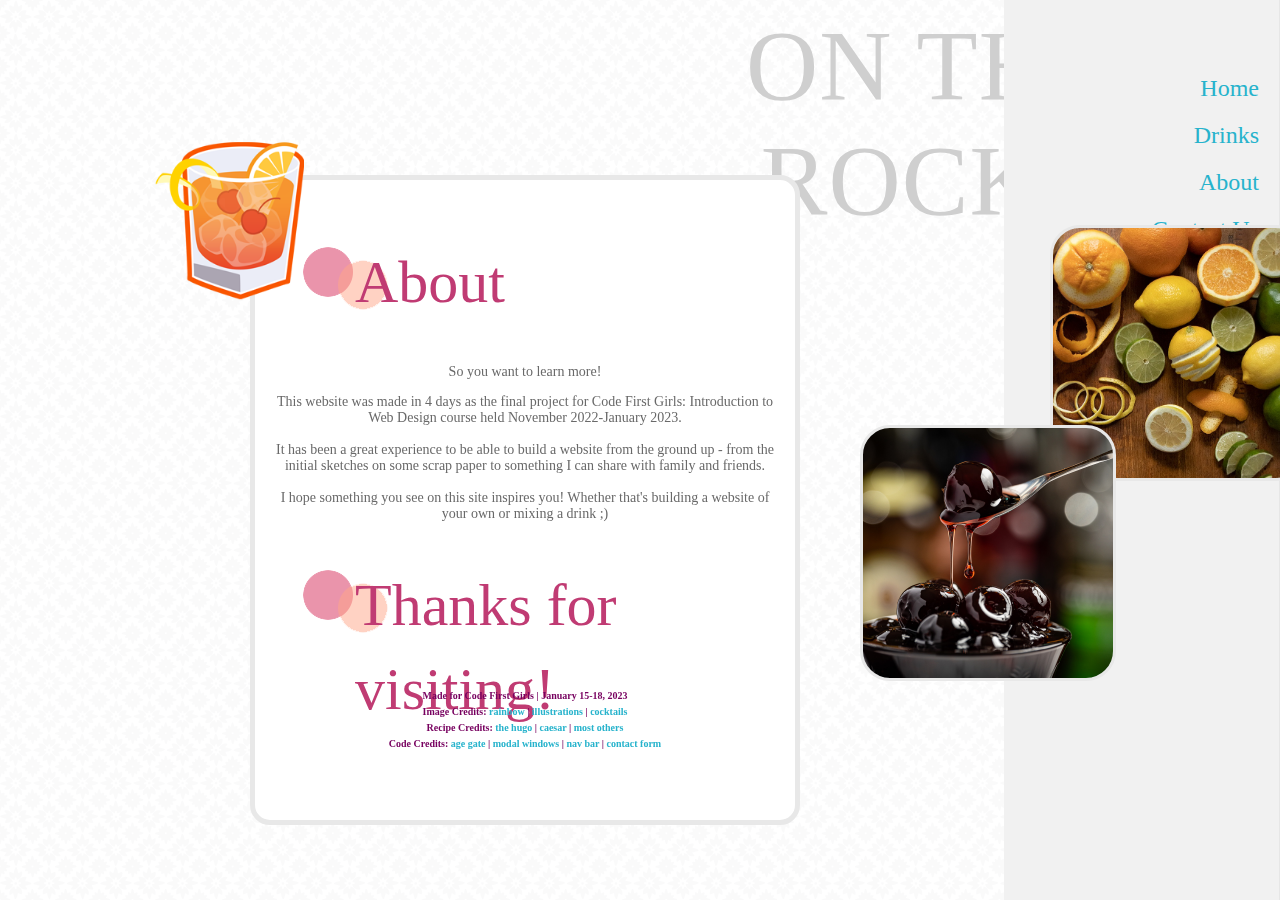
<file: About.html>
<!DOCTYPE html>
<html lang="en">
<head>
    <meta charset="UTF-8">
    <meta http-equiv="X-UA-Compatible" content="IE=edge">
    <meta name="viewport" content="width=device-width, initial-scale=1.0">
    <link href=".\main_css.css" rel="stylesheet" type="text/css" />
    <link href=".\images\Negroni.png" rel="shortcut icon" type="image/x-icon"> <!--icon from Majnouna https://www.deviantart.com/majnouna/art/65-Classic-Cocktails-202765022-->
    <title>|| On the Rocks ||</title>
    <script src="https://code.jquery.com/jquery-3.4.1.min.js"></script> <!-- jQuery -->
</head>

<body>
    <h3>on the rocks</h3>
    <h4>about the site, among other things</h4>

    <div id="main" style="position: absolute; border-radius: 20px;"> <!--creates box for text, border radius higher=rounder, size managed in css #main-->
    <div class="page">
    <a name="Home"></a>

    <h1>About</h1>
    <center><p>
    So you want to learn more!</p>
    <p>
    This website was made in 4 days as the final project for Code First Girls: Introduction to Web Design course held November 2022-January 2023. <br><br>It has been a great experience to
    be able to build a website from the ground up - from the initial sketches on some scrap paper to something I can share with family and friends.<br><br>I hope something you see on this site
    inspires you! Whether that's building a website of your own or mixing a drink ;)
    </p></center>
    <h1>Thanks for visiting!</h1>
    
    <center>
    <font size="1"> 
        <b>Made for Code First Girls | January 15-18, 2023</a></b><br>
        <b>Image Credits: <a href="http://www.colourlovers.com/pattern/1101098/When_We_Parted">rainbow</a> | <a href="https://majnouna.com/">illustrations</a> | <a href="https://www.liquor.com/">cocktails</a><br>
        <b>Recipe Credits: <a href="http://portandfin.com/the-hugo-prosecco-elderflower-mint/">the hugo</a> | <a href="https://www.baconismagic.ca/canada/caesar-drink/">caesar</a> | <a href="https://www.liquor.com/">most others</a></b><br>
        <b>Code Credits: <a href="https://finsweet.com/hacks-jquery/success/21-age-gate">age gate</a> | <a href="https://codepen.io/imprakash/pen/GgNMXO">modal windows</a> | <a href="https://www.codehim.com/bootstrap/bootstrap-vertical-menu-with-submenu-on-click/">nav bar</a> | <a href="https://www.freecodecamp.org/news/html-form-input-type-and-submit-button-example/">contact form</a></b><br>
    </font><br></center>
    </center>
    </div>
    </div>

    <div id="splash2" style="position: absolute; border-radius: 0px;">
    <center>
    </center>
    </div>

    <div id="box1" style="position: absolute; border-radius: 30px;">
    <center>
    </center>
    </div>

    <div id="box2" style="position: absolute; border-radius: 30px;">
    <center>
    </center>
    </div>

    <div id="box3" style="position: absolute; border-radius: 30px;">
    <center>
    </center>
    </div>
        
    <a id="invisible" href="main.html"></a>
<!--NAV-->     
<nav class='animated bounceInDown'>
    <ol>
        <li><a href="main.html">Home </a></li>
        <li class='sub-menu'><a href="#">Drinks </div></a>
            <ul>
                <li><a href='AllRecipes.html'>See All</a></li>
                <li><a href='AllRecipes.html#popup1'>Manhattan</a></li>
                <li><a href='AllRecipes.html#popup2'>Black Russian</a></li>
                <li><a href='AllRecipes.html#popup3'>Negroni</a></li>
                <li><a href='AllRecipes.html#popup4'>Blueberry Tea</a></li>
                <li><a href='AllRecipes.html#popup5'>Boozy Hot Chocolate</a></li>
                <li><a href='AllRecipes.html#popup6'>Caesar</a></li>
                <li><a href='AllRecipes.html#popup7'>Pisco Sour</a></li>
                <li><a href='AllRecipes.html#popup8'>Moscow Mule</a></li>
                <li><a href='AllRecipes.html#popup9'>Vodka Sunrise</a></li>
                <li><a href='AllRecipes.html#popup10'>The Hugo</a></li>
                <li><a href='AllRecipes.html#popup11'>Brown Cow</a></li>
                <li><a href='AllRecipes.html#popup12'>Mojito</a></li>
            </ul>
        </li>
        <li><a href="About.html">About </a></li>
        <li><a href="ContactUs.html">Contact Us </a></li>
    </ol>
</nav>

<script>
    $('.sub-menu ul').hide();
$(".sub-menu a").click(function () {
  $(this).parent(".sub-menu").children("ul").slideToggle("100");
  $(this).find(".right").toggleClass("fa-caret-up fa-caret-down");
});
</script>
<!--NAV-->      
<div id="bottomright" style="position: absolute; border-radius: 100px;">
    <center>
    </center>
    </div>

</body>
</file>
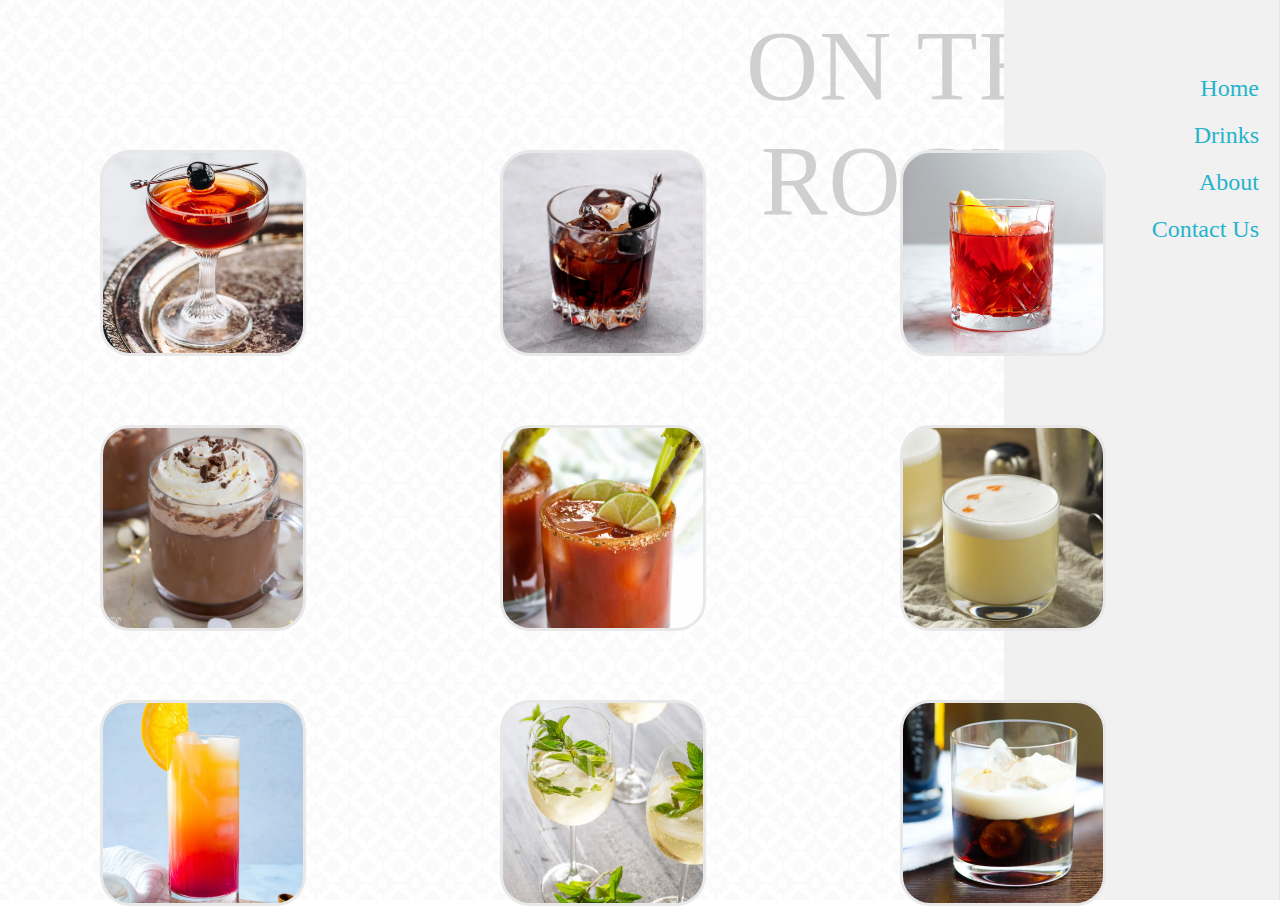
<file: AllRecipes.html>
<!DOCTYPE html>
<html lang="en">
<head>
    <meta charset="UTF-8">
    <meta http-equiv="X-UA-Compatible" content="IE=edge">
    <meta name="viewport" content="width=device-width, initial-scale=1.0">
    <link href=".\main_css.css" rel="stylesheet" type="text/css" />
    <link href=".\images\Negroni.png" rel="shortcut icon" type="image/x-icon"> <!--icon from Majnouna https://www.deviantart.com/majnouna/art/65-Classic-Cocktails-202765022-->
    <title>|| On the Rocks ||</title>
    <script src="https://code.jquery.com/jquery-3.4.1.min.js"></script> <!-- jQuery -->
</head>

<body>
    <h3>on the rocks</h3>
    <h4>take your pick</h4>
        
    <a id="invisible" href="main.html"></a>
<!---->
    <a id="drink1" style="position: absolute; border-radius: 30px;" href="#popup1"></a> <!--turns image into link-->
    <div id="popup1" class="overlay">
        <div class="popup">
            <h1>Manhattan</h1>
            <a class="close" href="#">&times;</a>
            <div class="content" style="  font: 16px georgia;
            color: rgb(54, 54, 54); /*#CCC*/
            font-weight: normal;
            font-style: italic;
            text-align: center;
            text-transform: lowercase;
            position:relative;
            top:-40px;">
                <b>Ingredients</b><br>
                2 ounces rye whiskey<br>
                1 ounce sweet vermouth<br>
                2 dashes Angostura bitters<br>
                Garnish: brandied cherry (or lemon twist, if preferred)<br><br>
                <b>Steps</b><br>
                Add the rye whiskey, sweet vermouth, and bitters into a mixing glass with ice and stir until well-chilled.<br>
                Strain into a chilled Nick & Nora or coupe glass.<br>
                Garnish with a brandied cherry (or a lemon twist, if preferred).<br><br><br>
            <img src="./images/manhattan.jpg" style="width:50%;height:50%;border-radius:10px;position:relative;bottom:0px;left:0px;">
            </div>
        </div>
    </div>

    <a id="drink2" style="position: absolute; border-radius: 30px;" href="#popup2"></a> <!--turns image into link-->
    <div id="popup2" class="overlay">
        <div class="popup">
            <h1>Black Russian</h1>
            <a class="close" href="#">&times;</a>
            <div class="content" style="  font: 16px georgia;
            color: rgb(54, 54, 54); /*#CCC*/
            font-weight: normal;
            font-style: italic;
            text-align: center;
            text-transform: lowercase;
            position:relative;
            top:-40px;">
                <b>Ingredients</b><br>
                1 ounce vodka<br>
                1 ounce Tia Maria<br>
                Garnish: maraschino cherry<br><br>
                <b>Steps</b><br>
                Add vodka and Tia into a mixing glass with ice and stir until well-chilled.<br>
                Strain into a rocks glass over fresh ice.<br>
                Garnish with one or two maraschino cherries.<br><br><br>
            <img src="./images/blackrussian_clip.jpg" style="width:40%;height:40%;border-radius:10px;position:relative;bottom:0px;left:0px;">
            </div>
        </div>
    </div>

    <a id="drink3" style="position: absolute; border-radius: 30px;" href="#popup3"></a> <!--turns image into link-->
    <div id="popup3" class="overlay">
        <div class="popup">
            <h1>Negroni</h1>
            <a class="close" href="#">&times;</a>
            <div class="content" style="  font: 16px georgia;
            color: rgb(54, 54, 54); /*#CCC*/
            font-weight: normal;
            font-style: italic;
            text-align: center;
            text-transform: lowercase;
            position:relative;
            top:-40px;">
                <b>Ingredients</b><br>
                1 ounce gin<br>
                1 ounce Campari<br>
                1 ounce sweet vermouth<br>
                Garnish: orange peel<br><br>
                <b>Steps</b><br>
                Add the gin, Campari and sweet vermouth to a mixing glass filled with ice, and stir until well-chilled.<br>
                Strain into a rocks glass over a large ice cube.<br>
                Garnish with an orange peel.<br><br><br>
            <img src="./images/negroni_real.jpg" style="width:40%;height:40%;border-radius:10px;position:relative;bottom:0px;left:0px;">
            </div>
        </div>
    </div>
    
    <a id="drink4" style="position: absolute; border-radius: 30px;" href="#popup4"></a> <!--turns image into link-->
    <div id="popup4" class="overlay">
        <div class="popup">
            <h1>Blueberry Tea</h1>
            <a class="close" href="#">&times;</a>
            <div class="content" style="  font: 16px georgia;
            color: rgb(54, 54, 54); /*#CCC*/
            font-weight: normal;
            font-style: italic;
            text-align: center;
            text-transform: lowercase;
            position:relative;
            top:-40px;">
                <b>Ingredients</b><br>
                1 Grand Marnier<br>
                1 ounce Amaretto<br>
                1 serving Black Tea, freshly brewed<br>
                Garnish: orange peel<br><br>
                <b>Steps</b><br>
                Warm snifter glass by filling with hot water and allowing to sit while brewing tea.<br>
                Pour out water and add Grand Marnier and Amaretto, topping up with black tea.<br>
                Garnish with an orange peel (optional).<br><br><br>
            <img src="./images/blueberrytea.jpg" style="width:40%;height:40%;border-radius:10px;position:relative;bottom:0px;left:0px;">
            </div>
        </div>
    </div>

    <a id="drink5" style="position: absolute; border-radius: 30px;" href="#popup5"></a> <!--turns image into link-->
    <div id="popup5" class="overlay">
        <div class="popup">
            <h1>Boozy Hot Chocolate</h1>
            <a class="close" href="#">&times;</a>
            <div class="content" style="  font: 16px georgia;
            color: rgb(54, 54, 54); /*#CCC*/
            font-weight: normal;
            font-style: italic;
            text-align: center;
            text-transform: lowercase;
            position:relative;
            top:-40px;">
                <b>Ingredients</b><br>
                1 cup milk or milk substitute<br>
                3 ounces semisweet chocolate, chopped<br>
                2 ounces liquor of choice, such as kirsch, whisky, or a cream liquer<br>
                1/2 teaspoon cayenne pepper (optional)<br>
                Optional toppings: shaved chocolate, whipped cream, cherries<br><br>
                <b>Steps</b><br>
                Warm the milk in a medium saucepan over medium-low heat until it begins to barely simmer but not boil.<br>
                Add in the chopped chocolate and whisk until combined and smooth.<br>
                Remove from heat and add the remaining ingredients.<br>
                Let cool slightly before pouring into mugs and topping with any garnishes.<br>
                ★ Powdered hot chocolate mix may be substituted for fresh ingredients.<br><br><br>
            <img src="./images/hotchocolate.jpg" style="width:40%;height:40%;border-radius:10px;position:relative;bottom:0px;left:0px;">
            </div>
        </div>
    </div>

    <a id="drink6" style="position: absolute; border-radius: 30px;" href="#popup6"></a> <!--turns image into link-->
    <div id="popup6" class="overlay">
        <div class="popup">
            <h1>Caesar</h1>
            <a class="close" href="#">&times;</a>
            <div class="content" style="  font: 16px georgia;
            color: rgb(54, 54, 54); /*#CCC*/
            font-weight: normal;
            font-style: italic;
            text-align: center;
            text-transform: lowercase;
            position:relative;
            top:-50px;">
                <b>Ingredients</b><br>
                1-1.5 ounces vodka<br>
                2 dashes hot sauce<br>
                3 dashes each salt & pepper<br>
                4 dashes Worcestershire sauce<br>
                6 ounces Clamato juice<br>
                Celery salt (for rim)<br>
                Garnish: Lime wedge, celery stalk<br><br>
                <b>Steps</b><br>
                Rim a highball glass with celery salt.<br>
                Add vodka, hot sauce, S&P, and W sauce; topping up with Clamato.<br>
                Garnish with celery stalk & lime wedge.<br><br><br>
            <img src="./images/caesar.jpg" style="width:30%;height:30%;border-radius:10px;position:relative;bottom:0px;left:0px;">
            </div>
        </div>
    </div>

    <a id="drink7" style="position: absolute; border-radius: 30px;" href="#popup7"></a> <!--turns image into link-->
    <div id="popup7" class="overlay">
        <div class="popup">
            <h1>Pisco Sour</h1>
            <a class="close" href="#">&times;</a>
            <div class="content" style="  font: 16px georgia;
            color: rgb(54, 54, 54); /*#CCC*/
            font-weight: normal;
            font-style: italic;
            text-align: center;
            text-transform: lowercase;
            position:relative;
            top:-50px;">
                <b>Ingredients</b><br>
                2 ounces pisco<br>
                1 ounce lime juice, freshly squeezed<br>
                1/2 ounce simple syrup<br>
                1 egg white<br>
                Garnish: Angostura bitters<br><br>
                <b>Steps</b><br>
                Add pisco, lime juice, simple syrup and egg white into a shaker and dry-shake (without ice) vigorously.<br>
                Add ice and shake again until well-chilled.<br>
                Strain into a rocks glass over fresh ice.<br>
                Garnish with 3 to 5 drops of Angostura bitters.<br><br><br>
            <img src="./images/piscosour.jpg" style="width:40%;height:40%;border-radius:10px;position:relative;bottom:0px;left:0px;">
            </div>
        </div>
    </div>

    <a id="drink8" style="position: absolute; border-radius: 30px;" href="#popup8"></a> <!--turns image into link-->
    <div id="popup8" class="overlay">
        <div class="popup">
            <h1>Moscow Mule</h1>
            <a class="close" href="#">&times;</a>
            <div class="content" style="  font: 16px georgia;
            color: rgb(54, 54, 54); /*#CCC*/
            font-weight: normal;
            font-style: italic;
            text-align: center;
            text-transform: lowercase;
            position:relative;
            top:-50px;">
                <b>Ingredients</b><br>
                2 ounces vodka<br>
                1/2 ounce lime juice, freshly squeezed<br>
                3 ounces ginger beer, chilled<br>
                Garnish: lime wheel<br><br>
                <b>Steps</b><br>
                Fill a Moscow Mule mug (or highball glass) with ice, then add the vodka and lime juice.<br>
                Top with the ginger beer.<br>
                Garnish with a lime wheel.<br><br><br>
            <img src="./images/moscowmule.jpg" style="width:40%;height:40%;border-radius:10px;position:relative;bottom:0px;left:0px;">
            </div>
        </div>
    </div>

    <a id="drink9" style="position: absolute; border-radius: 30px;" href="#popup9"></a> <!--turns image into link-->
    <div id="popup9" class="overlay">
        <div class="popup">
            <h1>Vodka Sunrise</h1>
            <a class="close" href="#">&times;</a>
            <div class="content" style="  font: 16px georgia;
            color: rgb(54, 54, 54); /*#CCC*/
            font-weight: normal;
            font-style: italic;
            text-align: center;
            text-transform: lowercase;
            position:relative;
            top:-50px;">
                <b>Ingredients</b><br>
                1 ounce vodka<br>
                5 ounces orange juice<br>
                1 1/2 ounces grenadine syrup<br>
                Garnish: orange wheel<br><br>
                <b>Steps</b><br>
                Add vodka and orange juice to a highball glass over ice.<br>
                Stir thoroughly and pour in grenadine.<br>
                Garnish with an orange wheel.<br><br><br>
            <img src="./images/vodkasunrise.jpg" style="width:40%;height:40%;border-radius:10px;position:relative;bottom:0px;left:0px;">
            </div>
        </div>
    </div>

    <a id="drink10" style="position: absolute; border-radius: 30px;" href="#popup10"></a> <!--turns image into link-->
    <div id="popup10" class="overlay">
        <div class="popup">
            <h1>The Hugo</h1>
            <a class="close" href="#">&times;</a>
            <div class="content" style="  font: 16px georgia;
            color: rgb(54, 54, 54); /*#CCC*/
            font-weight: normal;
            font-style: italic;
            text-align: center;
            text-transform: lowercase;
            position:relative;
            top:-50px;">
                <b>Ingredients</b><br>
                3 ounces Prosecco or other brut sparkling wine<br>
                1 ounce elderflower concentrate<br>
                Juice from 1 lime wedge<br>
                Fresh mint<br>
                Garnish: mint sprig<br><br>
                <b>Steps</b><br>
                Gently muddle the mint, and add to a large wine glass with ice and lime juice.<br>
                Add elderflower concentrate and fill with Prosecco.<br>
                Garnish with a mint sprig (optional).<br><br><br>
            <img src="./images/hugo.jpg" style="width:30%;height:30%;border-radius:10px;position:relative;bottom:0px;left:0px;">
            </div>
        </div>
    </div>
    
    <a id="drink11" style="position: absolute; border-radius: 30px;" href="#popup11"></a> <!--turns image into link-->
    <div id="popup11" class="overlay">
        <div class="popup">
            <h1>Brown Cow</h1>
            <a class="close" href="#">&times;</a>
            <div class="content" style="  font: 16px georgia;
            color: rgb(54, 54, 54); /*#CCC*/
            font-weight: normal;
            font-style: italic;
            text-align: center;
            text-transform: lowercase;
            position:relative;
            top:-50px;">
                <b>Ingredients</b><br>
                1-2 ounces Tia Maria or other coffee liquer<br>
                1 cup milk or milk substitute<br><br>
                <b>Steps</b><br>
                Add Tia to a large glass over ice.<br>
                Top up with milk until desired colour is reached.<br><br><br>
            <img src="./images/whiterussian.jpg" style="width:50%;height:50%;border-radius:10px;position:relative;bottom:0px;left:0px;">
            </div>
        </div>
    </div>

    <a id="drink12" style="position: absolute; border-radius: 30px;" href="#popup12"></a> <!--turns image into link-->
    <div id="popup12" class="overlay">
        <div class="popup">
            <h1>Mojito</h1>
            <a class="close" href="#">&times;</a>
            <div class="content" style="  font: 16px georgia;
            color: rgb(54, 54, 54); /*#CCC*/
            font-weight: normal;
            font-style: italic;
            text-align: center;
            text-transform: lowercase;
            position:relative;
            top:-50px;">
                <b>Ingredients</b><br>
                2 ounces white rum<br>
                3/4 ounce lime juice, freshly squeezed<br>
                1/2 ounce simple syrup<br>
                Club soda, to top<br>
                Fresh mint<br>
                Garnish: mint sprig, lime wheel<br><br>
                <b>Steps</b><br>
                Lightly muddle the mint with the simple syrup in a shaker.<br>
                Add the rum, lime juice and pebble ice to a highball glass and gently swizzle together.<br>
                Top with the club soda.<br>
                Garnish with a mint sprig and lime wheel (optional).<br><br><br>
            <img src="./images/mojito.jpg" style="width:30%;height:30%;border-radius:10px;position:relative;bottom:0px;left:0px;">
            </div>
        </div>
    </div>


<!--NAV-->     
<nav class='animated bounceInDown'>
    <ol>
        <li><a href="main.html">Home </a></li>
        <li class='sub-menu'><a href="#">Drinks </div></a>
            <ul>
                <li><a href='AllRecipes.html'>See All</a></li>
                <li><a href='AllRecipes.html#popup1'>Manhattan</a></li>
                <li><a href='AllRecipes.html#popup2'>Black Russian</a></li>
                <li><a href='AllRecipes.html#popup3'>Negroni</a></li>
                <li><a href='AllRecipes.html#popup4'>Blueberry Tea</a></li>
                <li><a href='AllRecipes.html#popup5'>Boozy Hot Chocolate</a></li>
                <li><a href='AllRecipes.html#popup6'>Caesar</a></li>
                <li><a href='AllRecipes.html#popup7'>Pisco Sour</a></li>
                <li><a href='AllRecipes.html#popup8'>Moscow Mule</a></li>
                <li><a href='AllRecipes.html#popup9'>Vodka Sunrise</a></li>
                <li><a href='AllRecipes.html#popup10'>The Hugo</a></li>
                <li><a href='AllRecipes.html#popup11'>Brown Cow</a></li>
                <li><a href='AllRecipes.html#popup12'>Mojito</a></li>
            </ul>
        </li>
        <li><a href="About.html">About </a></li>
        <li><a href="ContactUs.html">Contact Us </a></li>
    </ol>
</nav>

<script>
    $('.sub-menu ul').hide();
$(".sub-menu a").click(function () {
  $(this).parent(".sub-menu").children("ul").slideToggle("100");
  $(this).find(".right").toggleClass("fa-caret-up fa-caret-down");
});
</script>
<!--NAV-->       
    <div id="bottomright" style="position: absolute; border-radius: 100px;">
    <center>
    </center>
    </div>

</body>
</file>
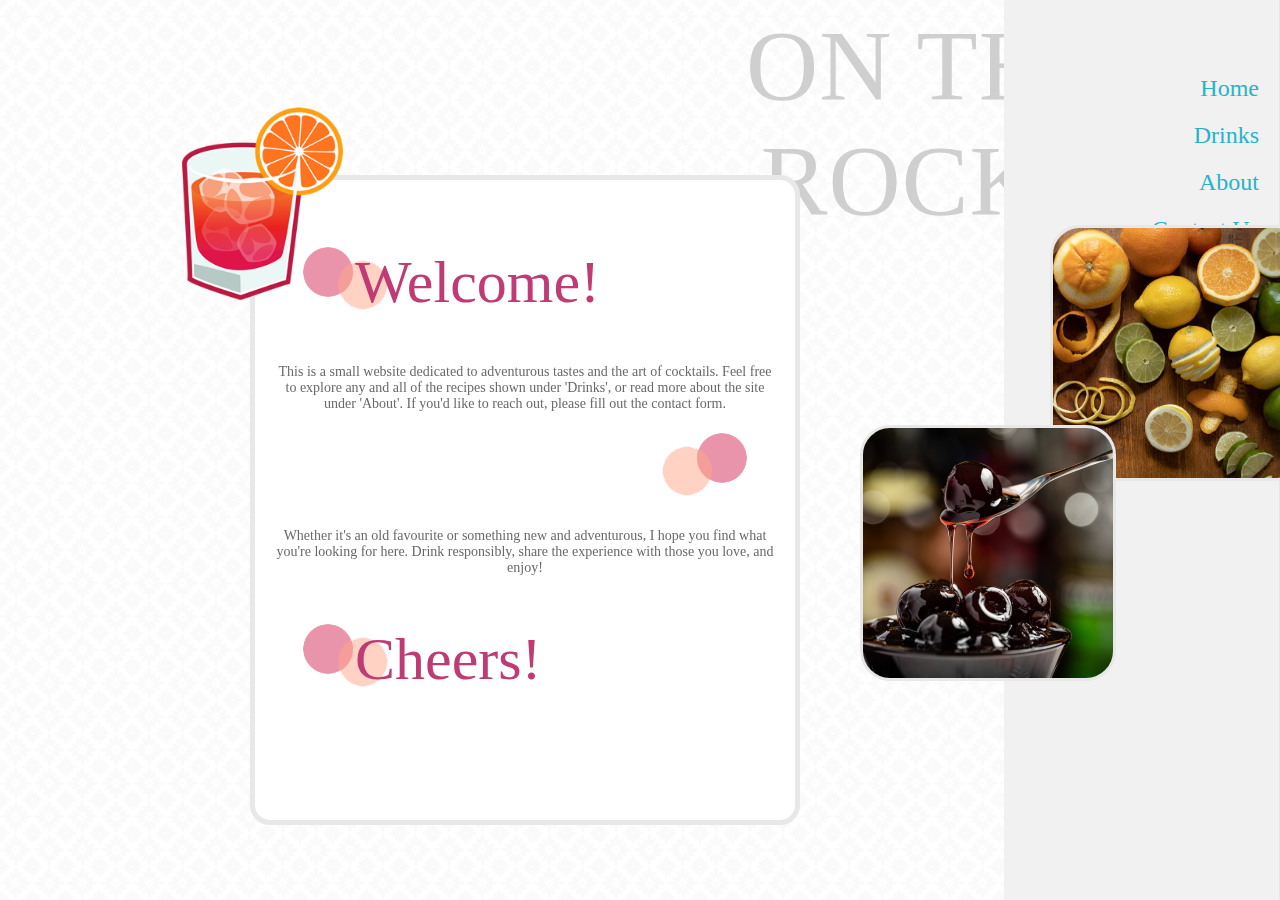
<file: main.html>
<!DOCTYPE html>
<html lang="en">
<head>
    <meta charset="UTF-8">
    <meta http-equiv="X-UA-Compatible" content="IE=edge">
    <meta name="viewport" content="width=device-width, initial-scale=1.0">
    <link href=".\main_css.css" rel="stylesheet" type="text/css" />
    <link href=".\images\Negroni.png" rel="shortcut icon" type="image/x-icon"> <!--icon from Majnouna https://www.deviantart.com/majnouna/art/65-Classic-Cocktails-202765022-->
    <title>|| On the Rocks ||</title>
    <script src="https://code.jquery.com/jquery-3.4.1.min.js"></script> <!-- jQuery -->
</head>

<body>
    <h3>on the rocks</h3>
    <h4>a site by nicolette</h4>

    <div id="main" style="position: absolute; border-radius: 20px;"> <!--creates box for text, border radius higher=rounder, size managed in css #main-->
    <div class="page">
    <a name="Home"></a>

    <h1>Welcome!</h1>
    <p><center>
    This is a small website dedicated to adventurous tastes and the art of cocktails. Feel free to explore any and all of the recipes shown under 'Drinks', or read more about
    the site under 'About'. If you'd like to reach out, please fill out the contact form.</p></center>
    <p><img src="./images/header1bkgdflip.png">
    <center>Whether it's an old favourite or something new and adventurous, I hope you find what you're looking for here. Drink responsibly, share the experience with those you love, and enjoy!
    </p></center>
    <h1>Cheers!</h1>
    <p>
    <br><br></p>

    </div>
    </div>

    <div id="splash1" style="position: absolute; border-radius: 0px;">
    <center>
    </center>
    </div>

    <div id="box1" style="position: absolute; border-radius: 30px;">
    <center>
    </center>
    </div>

    <div id="box2" style="position: absolute; border-radius: 30px;">
    <center>
    </center>
    </div>

    <div id="box3" style="position: absolute; border-radius: 30px;">
    <center>
    </center>
    </div>

    <div id="invisible" style="position: absolute; border-radius: 30px;">
    <center>
    </center>
    </div>
    
    <a id="invisible" href="main.html"></a>

    <nav class='animated bounceInDown'>
        <ol>
            <li><a href="main.html">Home </a></li>
            <li class='sub-menu'><a href="#">Drinks </div></a>
                <ul>
                    <li><a href='AllRecipes.html'>See All</a></li>
                    <li><a href='AllRecipes.html#popup1'>Manhattan</a></li>
                    <li><a href='AllRecipes.html#popup2'>Black Russian</a></li>
                    <li><a href='AllRecipes.html#popup3'>Negroni</a></li>
                    <li><a href='AllRecipes.html#popup4'>Blueberry Tea</a></li>
                    <li><a href='AllRecipes.html#popup5'>Boozy Hot Chocolate</a></li>
                    <li><a href='AllRecipes.html#popup6'>Caesar</a></li>
                    <li><a href='AllRecipes.html#popup7'>Pisco Sour</a></li>
                    <li><a href='AllRecipes.html#popup8'>Moscow Mule</a></li>
                    <li><a href='AllRecipes.html#popup9'>Vodka Sunrise</a></li>
                    <li><a href='AllRecipes.html#popup10'>The Hugo</a></li>
                    <li><a href='AllRecipes.html#popup11'>Brown Cow</a></li>
                    <li><a href='AllRecipes.html#popup12'>Mojito</a></li>
                </ul>
            </li>
            <li><a href="About.html">About </a></li>
            <li><a href="ContactUs.html">Contact Us </a></li>
        </ol>
    </nav>
    
    <script>
        $('.sub-menu ul').hide();
    $(".sub-menu a").click(function () {
      $(this).parent(".sub-menu").children("ul").slideToggle("100");
      $(this).find(".right").toggleClass("fa-caret-up fa-caret-down");
    });
    </script>

<!----
    <div id="nav" style="position: fixed;"><div style="height: 35px;"></div><div style="padding-left: 25px;"><!--<h3>nav</h3>--> <!---NAV bar, fix text--
    </div>
        <p><br><br><br><br><br><br></p>
        <a href="main.html">Home </a>
        <a href="#pl">Drinks </a>
        <a href="About.html">About </a>
        <a href="ContactUs.html">Contact Us </a>
    </div>
<!--NAV-->       
    <div id="bottomright" style="position: absolute; border-radius: 100px;">
    <center>
    </center>
    </div>

</body>
</file>
